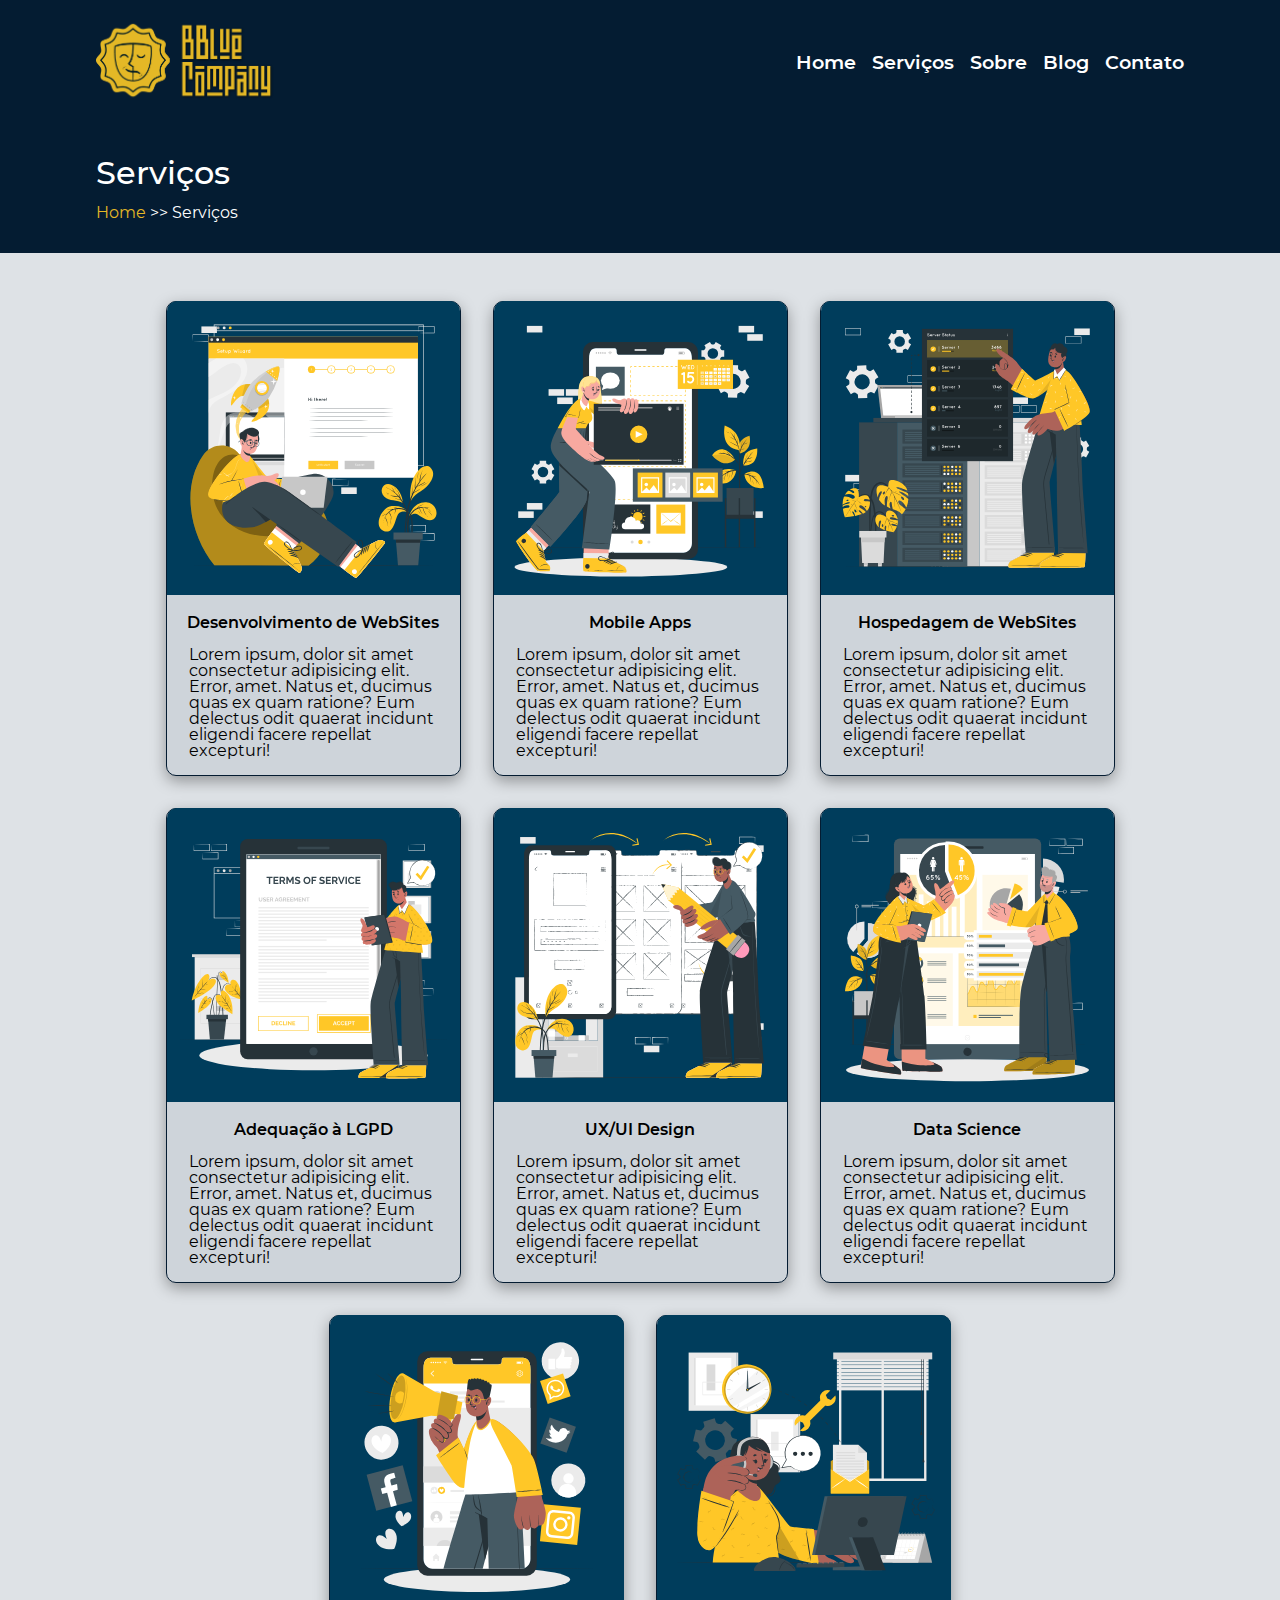
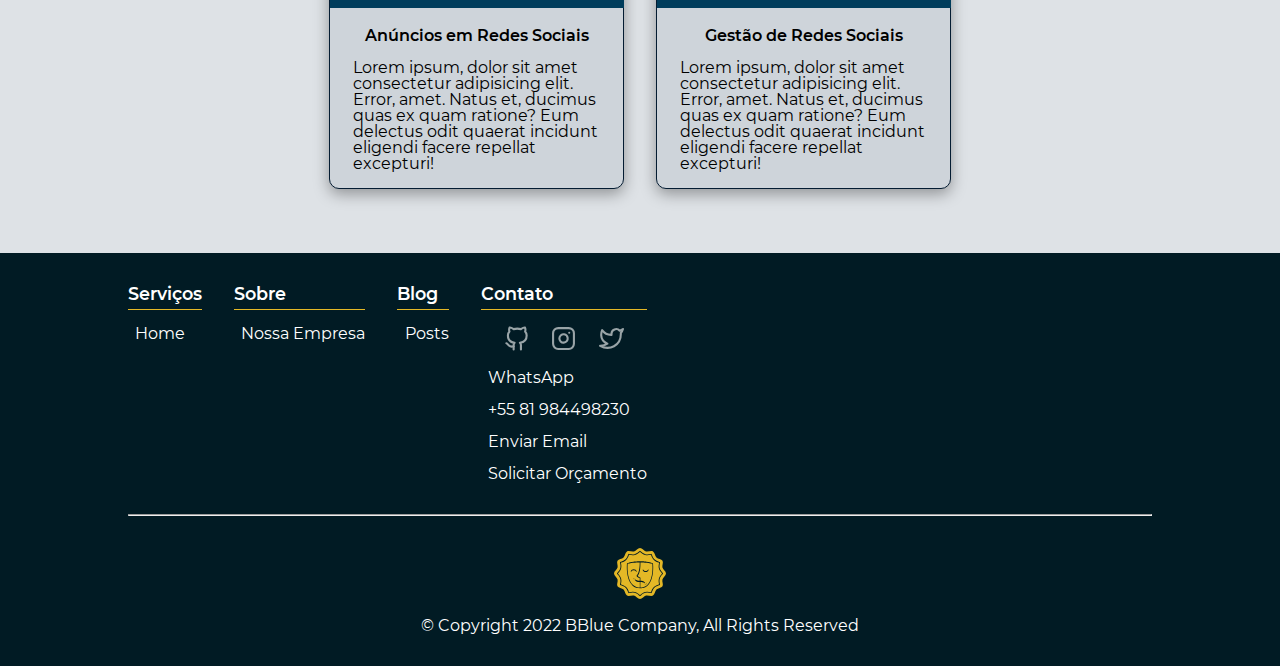
<file: servicos.html>
<!DOCTYPE html>
<html lang="pt-br">
<head>
    <meta charset="UTF-8">
    <meta http-equiv="X-UA-Compatible" content="IE=edge">
    <meta name="viewport" content="width=device-width, initial-scale=1.0">
    <link rel="shortcut icon" href="assets/img/favicon.ico" type="image/x-icon">
    <title>Serviços | BBlue Company</title>
    <link rel="stylesheet" href="https://fonts.googleapis.com/css2?family=Material+Symbols+Outlined:opsz,wght,FILL,GRAD@48,400,0,0" />
    <link rel="stylesheet" href="assets/css/reset.css">
    <link rel="stylesheet" href="assets/css/style.css">
    <link rel="stylesheet" href="assets/css/header.css">
    <link rel="stylesheet" href="assets/css/pages__banner.css">
    <link rel="stylesheet" href="assets/css/servicos__lista.css">
    <link rel="stylesheet" href="assets/css/footer.css">
</head>
<body>
    <header>
        <section class="nav__section container">
            <div class="logo__section">
                <a href="index.html" class="header__logo">
                    <img src="assets/img/logo-lettering.png" alt="" class="header__logo--img">
                </a>
                <i id="burguer" class="material-symbols-outlined" onclick="openMenu()">menu</i>
            </div>
            <nav class="header__nav">
                <ul class="header__nav--list">
                    <li class="header__nav--item">
                        <a href="index.html" class="header__nav--link">Home</a>
                    </li>
                    <li class="header__nav--item">
                        <a href="servicos.html" class="header__nav--link">Serviços</a>
                    </li>
                    <li class="header__nav--item">
                        <a href="sobre.html" class="header__nav--link">Sobre</a>
                    </li>
                    <li class="header__nav--item">
                        <a href="blog.html" class="header__nav--link">Blog</a>
                    </li>
                    <li class="header__nav--item">
                        <a href="contato.html" class="header__nav--link">Contato</a>
                    </li>
                </ul>
            </nav>
        </section>
    </header>
    <main>
        <section class="banner">
            <div class="banner__container container">
                <h2 class="titulo__principal">Serviços</h2>
                <div class="spans">
                    <span class="banner__span"><a href="index.html">Home</a></span>
                    <span class="banner__span">Serviços</span>
                </div>
            </div>
        </section>
        <section class="servicos">
            <div class="servicos__container container">
                <ul class="servicos__lista">
                    <li class="servicos__lista--item">
                        <img src="assets/img/illustrations/Setup Wizard-cuate.svg" alt="" class="servicos__item--icon">
                        <div class="servicos__item--box">
                            <h3 class="servicos__item--titulo">Desenvolvimento de WebSites</h3>
                            <p class="servicos__item--descricao">Lorem ipsum, dolor sit amet consectetur adipisicing elit. Error, amet. Natus et, ducimus quas ex quam ratione? Eum delectus odit quaerat incidunt eligendi facere repellat excepturi!</p>
                        </div>
                    </li>
                    <li class="servicos__lista--item">
                        <img src="assets/img/illustrations/Mobile development-cuate.svg" alt="" class="servicos__item--icon">
                        <div class="servicos__item--box">
                            <h3 class="servicos__item--titulo">Mobile Apps</h3>
                            <p class="servicos__item--descricao">Lorem ipsum, dolor sit amet consectetur adipisicing elit. Error, amet. Natus et, ducimus quas ex quam ratione? Eum delectus odit quaerat incidunt eligendi facere repellat excepturi!</p>
                        </div>
                    </li>
                    <li class="servicos__lista--item">
                        <img src="assets/img/illustrations/Server status-cuate.svg" alt="" class="servicos__item--icon">
                        <div class="servicos__item--box">
                            <h3 class="servicos__item--titulo">Hospedagem de WebSites</h3>
                            <p class="servicos__item--descricao">Lorem ipsum, dolor sit amet consectetur adipisicing elit. Error, amet. Natus et, ducimus quas ex quam ratione? Eum delectus odit quaerat incidunt eligendi facere repellat excepturi!</p>
                        </div>
                    </li>
                    <li class="servicos__lista--item">
                        <img src="assets/img/illustrations/Accept terms-cuate.svg" alt="" class="servicos__item--icon">
                        <div class="servicos__item--box">
                            <h3 class="servicos__item--titulo">Adequação à LGPD</h3>
                            <p class="servicos__item--descricao">Lorem ipsum, dolor sit amet consectetur adipisicing elit. Error, amet. Natus et, ducimus quas ex quam ratione? Eum delectus odit quaerat incidunt eligendi facere repellat excepturi!</p>
                        </div>
                    </li>
                    <li class="servicos__lista--item">
                        <img src="assets/img/illustrations/Mobile UX-cuate.svg" alt="" class="servicos__item--icon">
                        <div class="servicos__item--box">
                            <h3 class="servicos__item--titulo">UX/UI Design</h3>
                            <p class="servicos__item--descricao">Lorem ipsum, dolor sit amet consectetur adipisicing elit. Error, amet. Natus et, ducimus quas ex quam ratione? Eum delectus odit quaerat incidunt eligendi facere repellat excepturi!</p>
                        </div>
                    </li>
                    <li class="servicos__lista--item">
                        <img src="assets/img/illustrations/Business analytics-cuate.svg" alt="" class="servicos__item--icon">
                        <div class="servicos__item--box">
                            <h3 class="servicos__item--titulo">Data Science</h3>
                            <p class="servicos__item--descricao">Lorem ipsum, dolor sit amet consectetur adipisicing elit. Error, amet. Natus et, ducimus quas ex quam ratione? Eum delectus odit quaerat incidunt eligendi facere repellat excepturi!</p>
                        </div>
                    </li>
                    <li class="servicos__lista--item">
                        <img src="assets/img/illustrations/Mobile Marketing-cuate.svg" alt="" class="servicos__item--icon">
                        <div class="servicos__item--box">
                            <h3 class="servicos__item--titulo">Anúncios em Redes Sociais</h3>
                            <p class="servicos__item--descricao">Lorem ipsum, dolor sit amet consectetur adipisicing elit. Error, amet. Natus et, ducimus quas ex quam ratione? Eum delectus odit quaerat incidunt eligendi facere repellat excepturi!</p>
                        </div>
                    </li>
                    <li class="servicos__lista--item">
                        <img src="assets/img/illustrations/Admin-cuate.svg" alt="" class="servicos__item--icon">
                        <div class="servicos__item--box">
                            <h3 class="servicos__item--titulo">Gestão de Redes Sociais</h3>
                            <p class="servicos__item--descricao">Lorem ipsum, dolor sit amet consectetur adipisicing elit. Error, amet. Natus et, ducimus quas ex quam ratione? Eum delectus odit quaerat incidunt eligendi facere repellat excepturi!</p>
                        </div>
                    </li>
                </ul>
            </div>
        </section>
    </main>
    <footer>
        <section class="footer__container container">
            <nav class="footer__nav">
                    <ul class="footer__list">
                        <li class="footer__list--item">Serviços</li>
                        <li class="footer__list--item">
                            <a href="servicos.html" class="footer__item--link">Home</a>
                        </li>
                    </ul>
                    <ul class="footer__list">
                        <li class="footer__list--item">Sobre</li>
                        <li class="footer__list--item">
                            <a href="sobre.html" class="footer__item--link">Nossa Empresa</a>
                        </li>
                    </ul>
                    <ul class="footer__list">
                        <li class="footer__list--item">Blog</li>
                        <li class="footer__list--item">
                            <a href="blog.html" class="footer__item--link">Posts</a>
                        </li>
                    </ul>
                    <ul class="footer__list">
                        <li class="footer__list--item">Contato</li>
                        <li class="footer__list--item">
                            <ul class="footer__list--social">
                                <li class="footer__social--item">
                                    <a href="#"><img src="assets/img/social-icons/github.svg" alt="" class="footer__social--icon"></a>
                                </li>
                                <li class="footer__social--item">
                                    <a href="#"><img src="assets/img/social-icons/instagram.svg" alt="" class="footer__social--icon"></a>
                                </li>
                                <li class="footer__social--item">
                                    <a href="#"><img src="assets/img/social-icons/twitter.svg" alt="" class="footer__social--icon"></a>
                                </li>
                            </ul>
                        </li>
                        <li class="footer__list--item">
                            <a href="https://api.whatsapp.com/send?phone=5581984499230" target="_blank" class="footer__item--link">WhatsApp</a>
                        </li>
                        <li class="footer__list--item">
                            <a href="tel:+5581984499230" class="footer__item--link">+55 81 984498230</a>
                        </li>
                        <li class="footer__list--item">
                            <a href="mailto:alceumonteiro24@gmail.com" class="footer__item--link">Enviar Email</a>
                        </li>
                        <li class="footer__list--item">
                            <a href="contato.html" class="footer__item--link">Solicitar Orçamento</a>
                        </li>
                    </ul>
            </nav>
            <hr class="footer__hr">
            <img src="assets/img/happysadLogo.svg" alt="" class="footer__logo">
            <p class="footer__descricao">&COPY; Copyright 2022 BBlue Company, All Rights Reserved</p>
        </section>
    </footer>

    <script src="assets/js/main.js"></script>
</body>
</html>
</file>
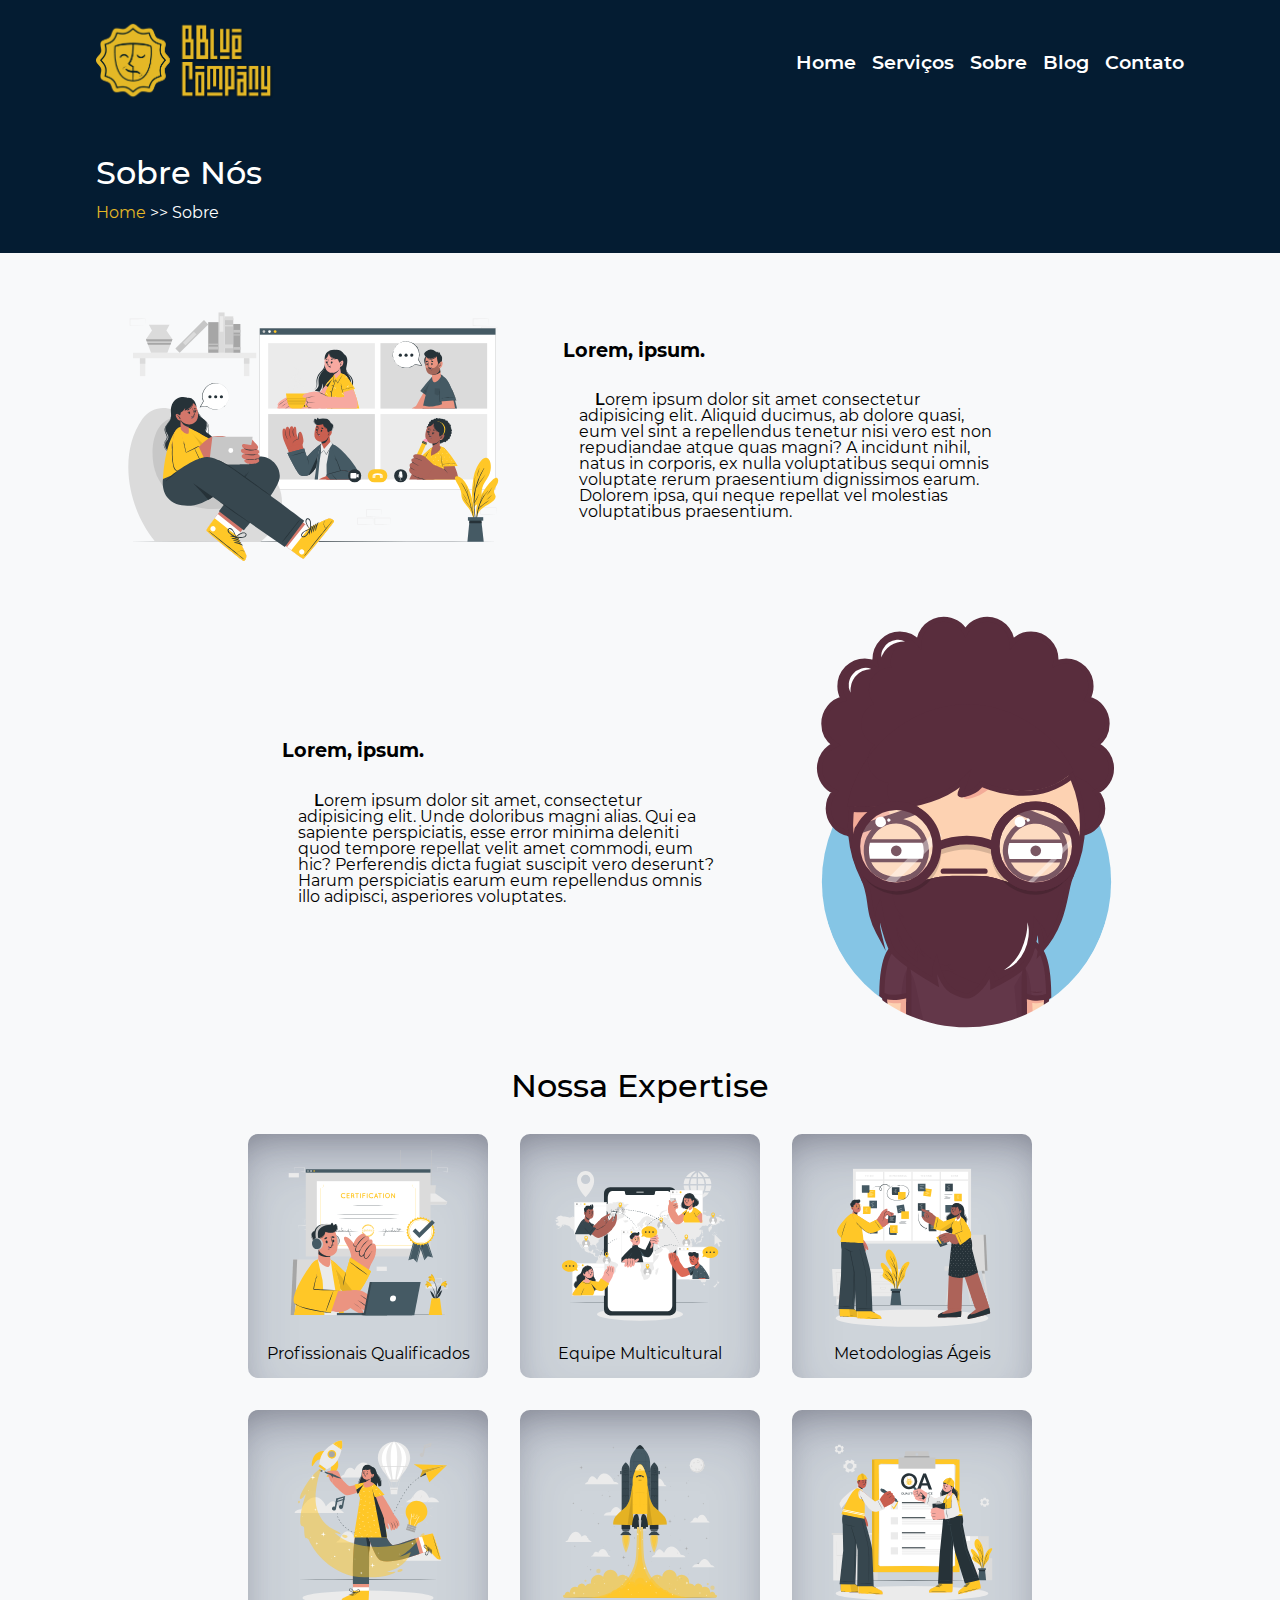
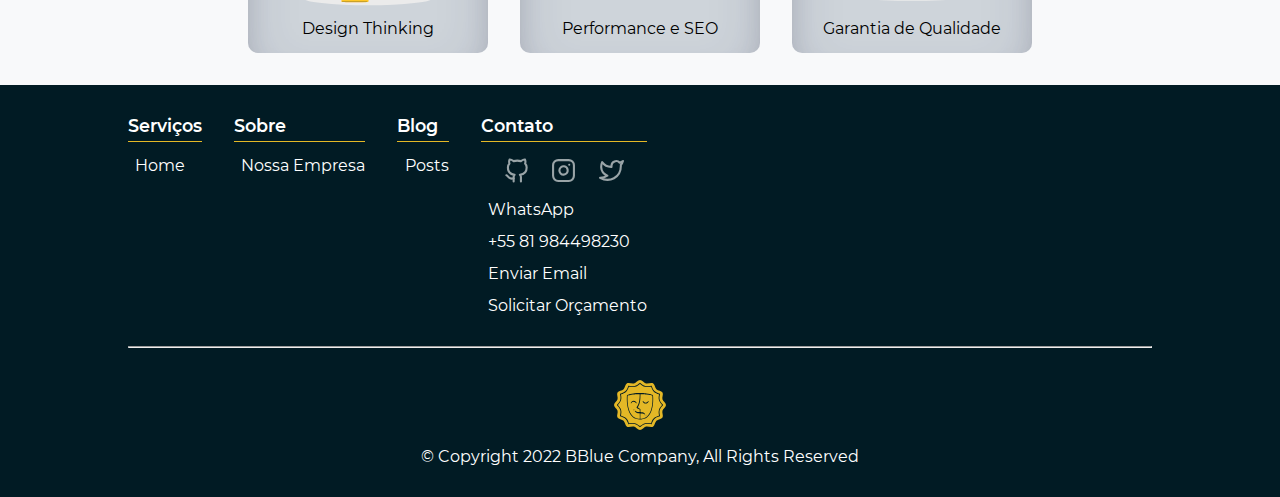
<file: sobre.html>
<!DOCTYPE html>
<html lang="pt-br">
<head>
    <meta charset="UTF-8">
    <meta http-equiv="X-UA-Compatible" content="IE=edge">
    <meta name="viewport" content="width=device-width, initial-scale=1.0">
    <link rel="shortcut icon" href="assets/img/favicon.ico" type="image/x-icon">
    <title>Sobre | BBlue Company</title>
    <link rel="stylesheet" href="https://fonts.googleapis.com/css2?family=Material+Symbols+Outlined:opsz,wght,FILL,GRAD@48,400,0,0" />
    <link rel="stylesheet" href="assets/css/reset.css">
    <link rel="stylesheet" href="assets/css/style.css">
    <link rel="stylesheet" href="assets/css/header.css">
    <link rel="stylesheet" href="assets/css/pages__banner.css">
    <link rel="stylesheet" href="assets/css/sobre.css">
    <link rel="stylesheet" href="assets/css/footer.css">
</head>
<body>
    <header>
        <section class="nav__section container">
            <div class="logo__section">
                <a href="index.html" class="header__logo">
                    <img src="assets/img/logo-lettering.png" alt="" class="header__logo--img">
                </a>
                <i id="burguer" class="material-symbols-outlined" onclick="openMenu()">menu</i>
            </div>
            <nav class="header__nav">
                <ul class="header__nav--list">
                    <li class="header__nav--item">
                        <a href="index.html" class="header__nav--link">Home</a>
                    </li>
                    <li class="header__nav--item">
                        <a href="servicos.html" class="header__nav--link">Serviços</a>
                    </li>
                    <li class="header__nav--item">
                        <a href="sobre.html" class="header__nav--link">Sobre</a>
                    </li>
                    <li class="header__nav--item">
                        <a href="blog.html" class="header__nav--link">Blog</a>
                    </li>
                    <li class="header__nav--item">
                        <a href="contato.html" class="header__nav--link">Contato</a>
                    </li>
                </ul>
            </nav>
        </section>
    </header>
    <main>
        <section class="banner">
            <div class="banner__container container">
                <h2 class="titulo__principal">Sobre Nós</h2>
                <div class="spans">
                    <span class="banner__span"><a href="index.html">Home</a></span>
                    <span class="banner__span">Sobre</span>
                </div>
            </div>
        </section>
        <section class="sobre">
            <div class="sobre__container container">
                <div class="sobre__info">
                    <img src="assets/img/illustrations/Remote team-cuate.svg" alt="" class="sobre__info--img">
                    <div class="sobre__info--texto">
                        <h2 class="sobre__info--titulo">Lorem, ipsum.</h2>
                        <p class="sobre--info--descricao">Lorem ipsum dolor sit amet consectetur adipisicing elit. Aliquid ducimus, ab dolore quasi, eum vel sint a repellendus tenetur nisi vero est non repudiandae atque quas magni? A incidunt nihil, natus in corporis, ex nulla voluptatibus sequi omnis voluptate rerum praesentium dignissimos earum. Dolorem ipsa, qui neque repellat vel molestias voluptatibus praesentium.</p>
                    </div>
                </div>
                <div class="sobre__info">
                    <img src="assets/img/bighead.svg" alt="" class="sobre__info--img">
                    <div class="sobre__info--texto">
                        <h2 class="sobre__info--titulo">Lorem, ipsum.</h2>
                        <p class="sobre--info--descricao">Lorem ipsum dolor sit amet, consectetur adipisicing elit. Unde doloribus magni alias. Qui ea sapiente perspiciatis, esse error minima deleniti quod tempore repellat velit amet commodi, eum hic? Perferendis dicta fugiat suscipit vero deserunt? Harum perspiciatis earum eum repellendus omnis illo adipisci, asperiores voluptates.</p>
                    </div>
                </div>
                <h2 class="titulo__principal">Nossa Expertise</h2>
                <div class="sobre__expertises" id="sobre__expertises">
                    <section class="expertise__section">
                        <ul class="expertise__lista">
                            <li class="expertise__item">
                                <img src="assets/img/illustrations/Certification-cuate.svg" alt="" class="expertise__item--icon">
                                <h3 class="expertise__item--titulo">Profissionais Qualificados</h3>
                            </li>
                            <li class="expertise__item">
                                <img src="assets/img/illustrations/Online world-cuate.svg" alt="" class="expertise__item--icon">
                                <h3 class="expertise__item--titulo">Equipe Multicultural</h3>
                            </li>
                            <li class="expertise__item">
                                <img src="assets/img/illustrations/Scrum board-cuate.svg" alt="" class="expertise__item--icon">
                                <h3 class="expertise__item--titulo">Metodologias Ágeis</h3>
                            </li>
                            <li class="expertise__item">
                                <img src="assets/img/illustrations/Creativity-cuate.svg" alt="" class="expertise__item--icon">
                                <h3 class="expertise__item--titulo">Design Thinking</h3>
                            </li>
                            <li class="expertise__item">
                                <img src="assets/img/illustrations/To the stars-cuate.svg" alt="" class="expertise__item--icon">
                                <h3 class="expertise__item--titulo">Performance e SEO</h3>
                            </li>
                            <li class="expertise__item">
                                <img src="assets/img/illustrations/QA engineers-cuate.svg" alt="" class="expertise__item--icon">
                                <h3 class="expertise__item--titulo">Garantia de Qualidade</h3>
                            </li>
                        </ul>
                    </section>
                </div>
            </div>
        </section>
    </main>
    <footer>
        <section class="footer__container container">
            <nav class="footer__nav">
                    <ul class="footer__list">
                        <li class="footer__list--item">Serviços</li>
                        <li class="footer__list--item">
                            <a href="servicos.html" class="footer__item--link">Home</a>
                        </li>
                    </ul>
                    <ul class="footer__list">
                        <li class="footer__list--item">Sobre</li>
                        <li class="footer__list--item">
                            <a href="sobre.html" class="footer__item--link">Nossa Empresa</a>
                        </li>
                    </ul>
                    <ul class="footer__list">
                        <li class="footer__list--item">Blog</li>
                        <li class="footer__list--item">
                            <a href="blog.html" class="footer__item--link">Posts</a>
                        </li>
                    </ul>
                    <ul class="footer__list">
                        <li class="footer__list--item">Contato</li>
                        <li class="footer__list--item">
                            <ul class="footer__list--social">
                                <li class="footer__social--item">
                                    <a href="#"><img src="assets/img/social-icons/github.svg" alt="" class="footer__social--icon"></a>
                                </li>
                                <li class="footer__social--item">
                                    <a href="#"><img src="assets/img/social-icons/instagram.svg" alt="" class="footer__social--icon"></a>
                                </li>
                                <li class="footer__social--item">
                                    <a href="#"><img src="assets/img/social-icons/twitter.svg" alt="" class="footer__social--icon"></a>
                                </li>
                            </ul>
                        </li>
                        <li class="footer__list--item">
                            <a href="https://api.whatsapp.com/send?phone=5581984499230" target="_blank" class="footer__item--link">WhatsApp</a>
                        </li>
                        <li class="footer__list--item">
                            <a href="tel:+5581984499230" class="footer__item--link">+55 81 984498230</a>
                        </li>
                        <li class="footer__list--item">
                            <a href="mailto:alceumonteiro24@gmail.com" class="footer__item--link">Enviar Email</a>
                        </li>
                        <li class="footer__list--item">
                            <a href="contato.html" class="footer__item--link">Solicitar Orçamento</a>
                        </li>
                    </ul>
            </nav>
            <hr class="footer__hr">
            <img src="assets/img/happysadLogo.svg" alt="" class="footer__logo">
            <p class="footer__descricao">&COPY; Copyright 2022 BBlue Company, All Rights Reserved</p>
        </section>
    </footer>
    <script src="assets/js/main.js"></script>
</body>
</html>
</file>
<file: assets/css/style.css>
@font-face {
    font-family: Montserat-Thin;
    src: url(../fonts/montserat/Montserrat-Thin.ttf) format(TrueType);
}
@font-face {
    font-family: Montserat-SemiBold;
    src: url(../fonts/montserat/Montserrat-SemiBold.ttf) format(TrueType);
}
@font-face {
    font-family: Montserat-Regular;
    src: url(../fonts/montserat/Montserrat-Regular.ttf) format(TrueType);
}
@font-face {
    font-family: Montserat-Medium;
    src: url(../fonts/montserat/Montserrat-Medium.ttf) format(TrueType);
}
@font-face {
    font-family: Montserat-light;
    src: url(../fonts/montserat/Montserrat-Light.ttf) format(TrueType);
}
@font-face {
    font-family: Montserat-bold;
    src: url(../fonts/montserat/Montserrat-Bold.ttf) format(TrueType);
}
@font-face {
    font-family: Montserat-black;
    src: url(../fonts/montserat/Montserrat-Black.ttf);
}
@font-face {
    font-family: Montserat-extrabold;
    src: url(../fonts/montserat/Montserrat-ExtraBold.ttf);
}

:root{
    --font-mont-light: Montserat-light;
    --font-mont-thin: Montserat-Thin;
    --font-mont-regular : Montserat-Regular;
    --font-mont-medium : Montserat-Medium;
    --font-mont-semi: Montserat-SemiBold;
    --font-mont-bold: Montserat-bold;
    --font-mont-extraBold: Montserat-extrabold;
    --font-mont-black: Montserat-black;

    --white: #fff;

    --logo-color: #E4B826;
    
    /* Paleta BBlueCompanyPalette */
    --azul1: #000814ff;
    --azul1blend: rgba(0, 8, 20, 0.486);
    --azul2: #041C32;
    --azul3: #001d3dff;
    --azul4: #003566ff;
    --azul-fundo-bg: #011B24;
    --azul-cloud-bg: #022733;
    --amarelo1: #ffc300ff;
    --amarelo2: #ffd60aff;

    /* Paleta Dark */
    --dark1: #000e14ff;
    --dark2: #00111aff;
    --dark3: #00141fff;
    --dark4: #001824ff;
    --dark5: #001b29ff;
    --dark6: #002233ff;
    --dark7: #00293dff;
    --dark8: #003047ff;
    --dark9: #003652ff;
    --dark10: #003d5cff;

    /* Paleta Light */
    --light1: #f8f9faff;
    --light2: #e9ecefff;
    --light3: #dee2e6ff;
    --light-gray1: #ced4daff;
    --light-gray2: #adb5bdff;
    --light-gray3: #6c757dff;
    --light-gray4: #495057ff;
    --light-gray5: #343a40ff;
    --light-gray6: #212529ff;

    /* Paleta Rosa */
    --rosa0:#EB46A6;
	--rosa1:#EB0089;
	--rosa2:#9F005D;
	--rosa3:#6B003E;
}

body{
    background-color: var(--light1);
    font-family: var(--font-mont-regular);
}

a{
    text-decoration: none;
}

.container{
    max-width: 90%;
    margin: 0 auto;
}

.btn{
    background-color: var(--logo-color);
    border-radius: 30px;
    color: var(--azul1);
    font-family: var(--font-mont-semi);
    padding: 1rem 3rem;
    transition: .4s ease-in-out;
}

.btn:hover{
    box-shadow: rgba(50, 50, 93, 0.25) 0px 30px 60px -12px inset, rgba(0, 0, 0, 0.3) 0px 18px 36px -18px inset;
    text-decoration: underline;
    transform: scale(1.001);
}

.titulo__principal{
    color: var(--white);
    font-family: var(--font-mont-medium);
    font-size: 2rem;
    text-align: center;
}

@media screen and (min-width: 1279px) {
    .container{
        max-width: 85%;
    }
}
</file>
<file: assets/css/header.css>
header{
    background-color: var(--azul2);
}

/* Nav Section */

.nav__section{
    align-items: center;
    display: flex;
    justify-content: space-between;
    padding: 1rem 0;
}

.logo__section{
    align-items: center;
    display: flex;
    justify-content: space-between;
    width: 100%;
}

.header__logo--img{
    width: 180px;
}

#burguer{
    color: var(--logo-color);
    cursor: pointer;
    display: none;
}

.header__nav--list{
    display: flex;
    gap: 1rem;
}

.header__nav--link{
    color: var(--white);
    font-family: var(--font-mont-semi);
    font-size: 1.2rem;
    transition: .2s ease-in-out;
}

.header__nav--link:hover{
    color: var(--logo-color);
}


/* 481px - 768px */
@media screen and (min-width: 481px) and (max-width: 768px) {
    .nav__section{
        align-items: center;
        display: flex;
        flex-direction: column;
    }

    #burguer{
        display: inline-block;
        font-size: 3rem;
    }

    .header__nav{
        background-color: var(--azul1blend);
        display: none;
        padding: 2rem 0;
        width: 100vw;
    }

    .header__nav--list{
        align-items: center;
        flex-direction: column;
    }

    .header__nav--item{
        text-align: center;
        width: 100%;
    }
}

/* 320px - 480px */
@media screen and (min-width: 320px) and (max-width: 480px) {
    .nav__section{
        align-items: center;
        display: flex;
        flex-direction: column;
    }

    #burguer{
        display: inline-block;
        font-size: 3rem;
    }

    .header__nav{
        background-color: var(--azul1blend);
        display: none;
        padding: 2rem 0;
        width: 100vw;
    }

    .header__nav--list{
        align-items: center;
        flex-direction: column;
    }

    .header__nav--item{
        text-align: center;
        width: 100%;
    }
}
</file>
<file: assets/css/pages__banner.css>
.banner{
    background-color: var(--azul2);
    padding: 2rem 0;
}

.banner__container{
    align-items: flex-start;
    display: flex;
    flex-direction: column;
    gap: 1rem;
}

.spans{
    display: flex;
}

.banner__span{
    color: var(--white);
}

.banner__span a{
    color: var(--logo-color);
}

.banner__span a:hover{
    text-decoration: underline;
}

.banner__span:first-child::after{
    content: " >";
}

.banner__span:nth-child(2)::before{
    content: "> ";
}

.banner__descricao{
    color: var(--white);
}
</file>
<file: assets/css/servicos__lista.css>
.servicos{
    background-color: var(--light3);
}

.servicos__container{
    align-items: center;
    display: flex;
    flex-direction: column;
    justify-content: center;
    padding: 3rem 0 4rem;
}

.servicos__lista{
    display: flex;
    flex-flow: row wrap;
    gap: 2rem;
    justify-content: center;
}

.servicos__lista--item{
    background-color: var(--light-gray1);
    border: 1px solid var(--azul2);
    border-radius: 10px;
    box-shadow: rgba(0, 0, 0, 0.35) 0px 5px 15px;
    box-sizing: border-box;
    padding: 1rem;
    max-width: 295px;
    min-width: 225px;
    width: 80%;
}
.servicos__lista--item:hover{
    border: 1px solid var(--logo-color);
}

.servicos__item--icon{
    background-color: var(--dark10);
    border-radius: 10px 10px 0 0;
    position: relative;
    top: -17px;
    left: -16px;
    width: 112.5%;
}

.servicos__item--box{
    align-items: center;
    display: flex;
    flex-direction: column;
    gap: 1rem;
}

.servicos__item--titulo{
    font-family: var(--font-mont-semi);
}

.servicos__item--descricao{
    width: 95%;
}


/* Media Queries */

/* Smartphones - 380px - 400px */
@media screen and (min-width: 361px) and (max-width: 400px) {
    .servicos__item--icon{
        width: 113.5%;
    }
}

/* 320px - 360px */
@media screen and (min-width: 320px) and (max-width: 360px) {
    .servicos__item--icon{
        width: 115.5%;
    }
}
</file>
<file: assets/css/footer.css>
footer{
    background-color: var(--azul-fundo-bg);
    padding: 2rem 0;
}

.footer__container.container{
    width: 80%;
}

.footer__nav{
    display: flex;
    gap: 2rem;
}

.footer__list{
    display: flex;
    flex-direction: column;
    gap: 1rem;
}

.footer__list--item:first-child{
    border-bottom: 1px solid var(--logo-color);
    font-family: var(--font-mont-semi);
    font-size: 1.1rem;
    color: var(--white);
    padding-bottom: .4rem;
}

.footer__item--link{
    color: var(--white);
    border-left: 1px solid transparent;
    padding-left: .4rem;
}
.footer__item--link:hover{
    border-color: var(--white);
}

.footer__list--social{
    display: flex;
    justify-content: space-evenly;
}

.footer__social--item{
    width: 15%;
}

.footer__social--icon{
    filter: opacity(0.6);
    transition: .2s ease-in-out;
    width: 100%;
}
.footer__social--icon:hover{
    filter: opacity(1);
}

.footer__hr{
    margin: 2rem 0;
}

.footer__logo{
    display: block;
    margin: 0 auto;
    width: 5%;
}

.footer__descricao{
    color: var(--white);
    text-align: center;
    margin-top: 1.2rem;
}


/* Media Queries */

/* Smartphones - 320px - 480px */
@media screen and (min-width: 320px) and (max-width: 480px){
    .footer__nav{
        flex-direction: column;
        gap: 2rem;
    }

    .footer__list{
        gap: 1rem;
    }

    .footer__list--item{
        text-align: center;
    }

    .footer__logo{
        width: 10%;
    }
}
</file>
<file: assets/css/sobre.css>
.sobre__container{
    align-items: center;
    display: flex;
    flex-direction: column;
    gap: 2rem;
    justify-content: center;
    padding: 2rem 0;
}

.sobre__container .titulo__principal{
    color: #000;
}

.sobre__info{
    align-items: center;
    display: flex;
    flex-direction: row-reverse;
    gap: 2rem;
}
.sobre__info:nth-child(odd){
    flex-direction: row;
}

.sobre__info--img{
    width: 40%;
}

.sobre__info--texto{
    display: flex;
    flex-direction: column;
    gap: 2rem;
    width: 40%;
}

.sobre__info--titulo{
    font-family: var(--font-mont-bold);
    font-size: 1.2rem;
}

.sobre--info--descricao{
    text-indent: 1rem;
    padding-left: 1rem;
}
.sobre--info--descricao::first-letter{
    font-family: var(--font-mont-semi);
}

.expertise__section{
    max-width: 75%;
    margin: 0 auto;
}

.expertise__lista{
    align-items: center;
    display: flex;
    flex-wrap: wrap;
    gap: 2rem;
    justify-content: center;
}

.expertise__item{
    align-items: center;
    background-color: var(--light-gray1);
    border-radius: 10px;
    box-shadow: rgba(50, 50, 93, 0.25) 0px 30px 60px -12px inset, rgba(0, 0, 0, 0.3) 0px 18px 36px -18px inset;
    box-sizing: border-box;
    display: flex;
    flex-flow: column wrap;
    gap: .5rem;
    justify-content: center;
    padding: 1rem;
    width: 240px;
}

.expertise__item--icon{
    width: 90%;
}


/* Media Queries */

/* Tablets - 481px - 768px */
@media screen and (min-width: 481px) and (max-width: 768px) {
    .sobre__info{
        flex-direction: column-reverse;
    }
    .sobre__info:nth-child(odd){
        flex-direction: column;
    }

    .sobre__info--img{
        width: 65%;
    }

    .sobre__info--texto{
        display: flex;
        flex-direction: column;
        gap: 2rem;
        width: 85%;
    }

}

/* Smartphones - 320px - 480px */
@media screen and (min-width: 320px) and (max-width: 480px){
    .sobre__info{
        flex-direction: column-reverse;
    }
    .sobre__info:nth-child(odd){
        flex-direction: column;
    }

    .sobre__info--img{
        width: 85%;
    }

    .sobre__info--texto{
        display: flex;
        flex-direction: column;
        gap: 2rem;
        width: 100%;
    }

}
</file>
